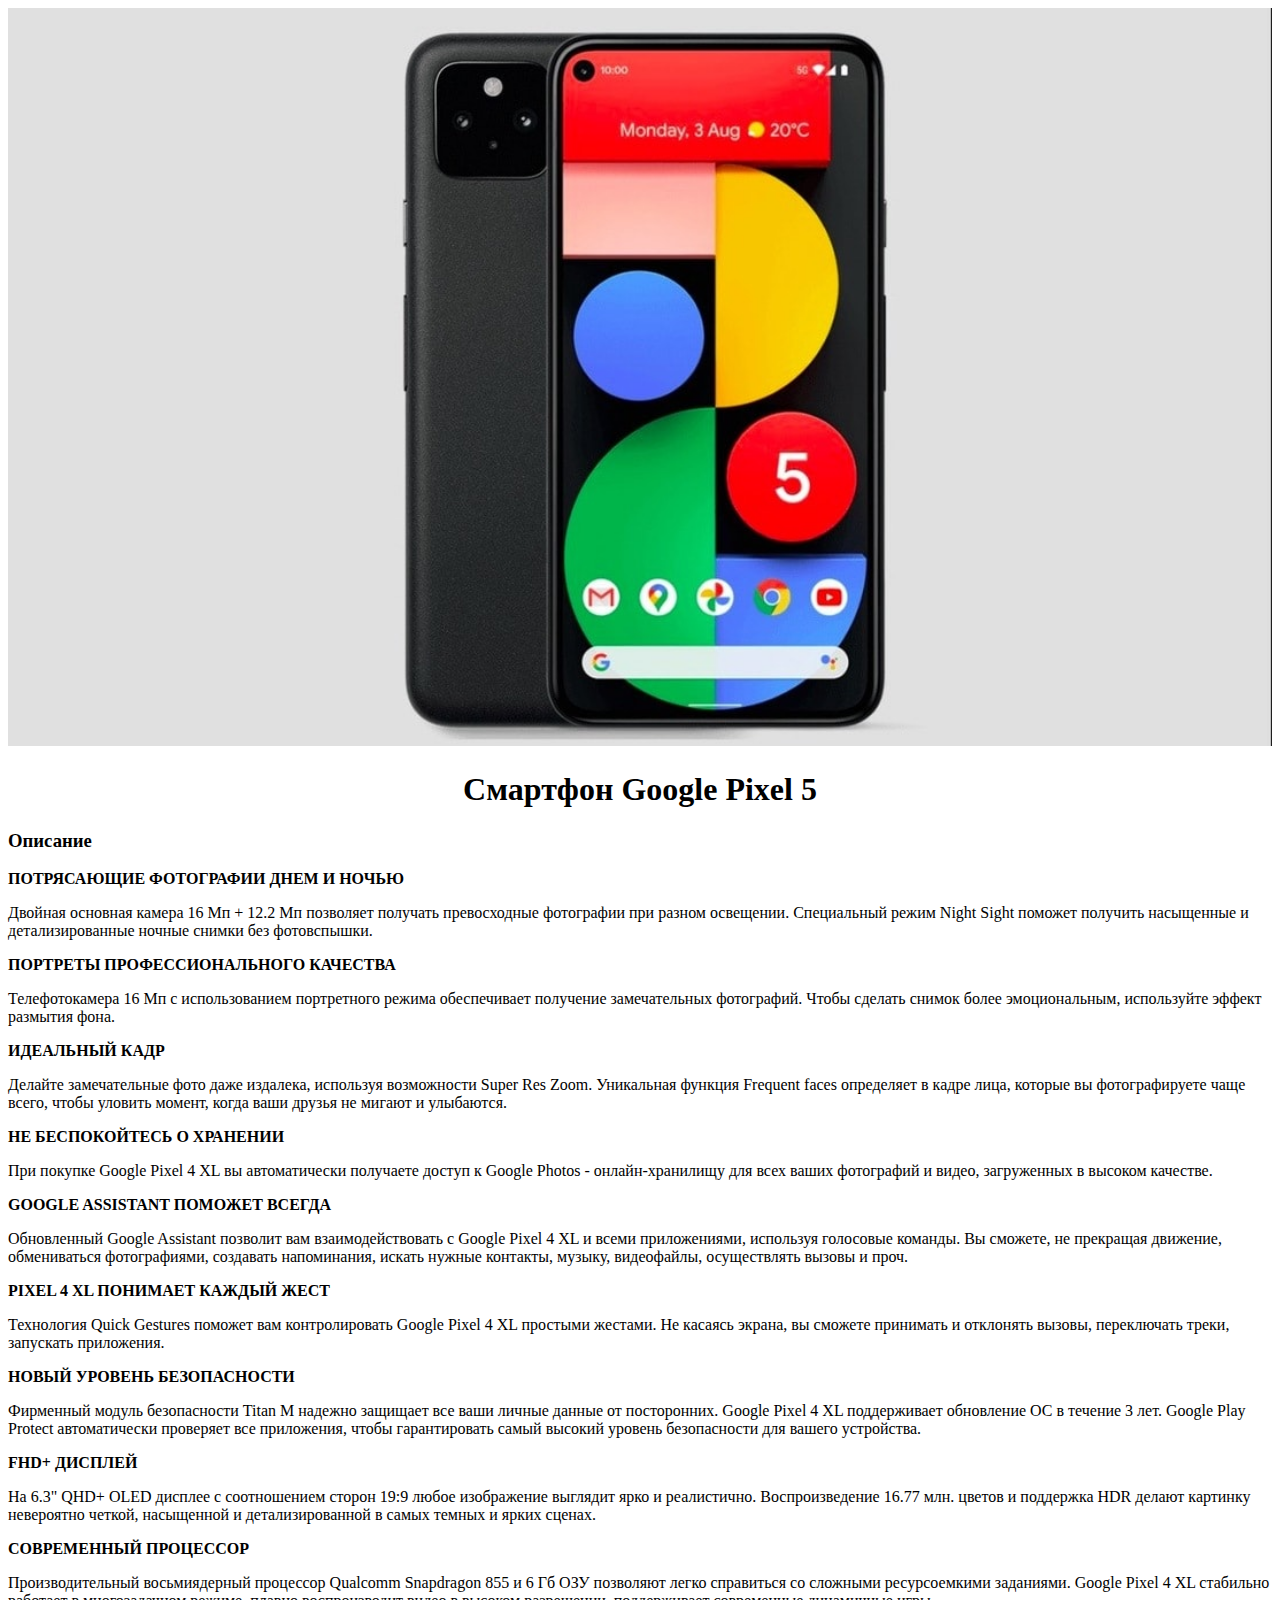
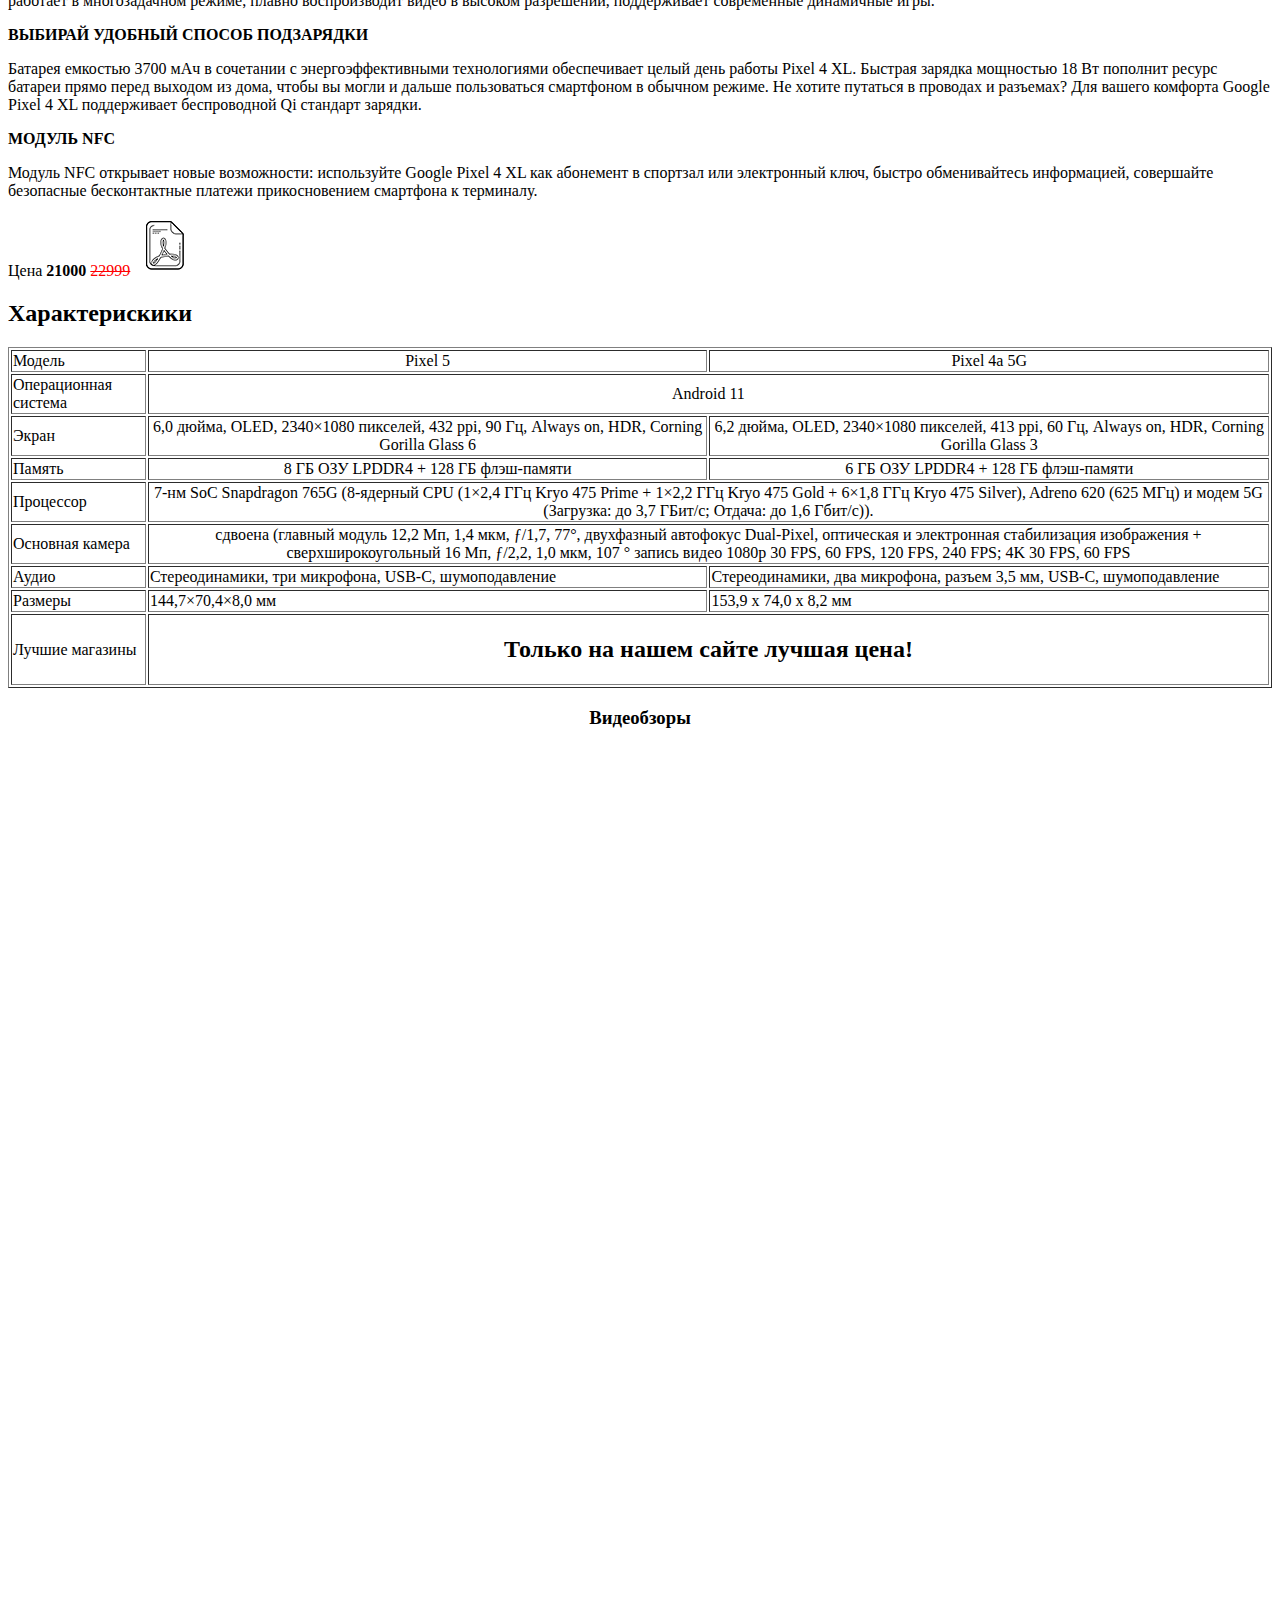
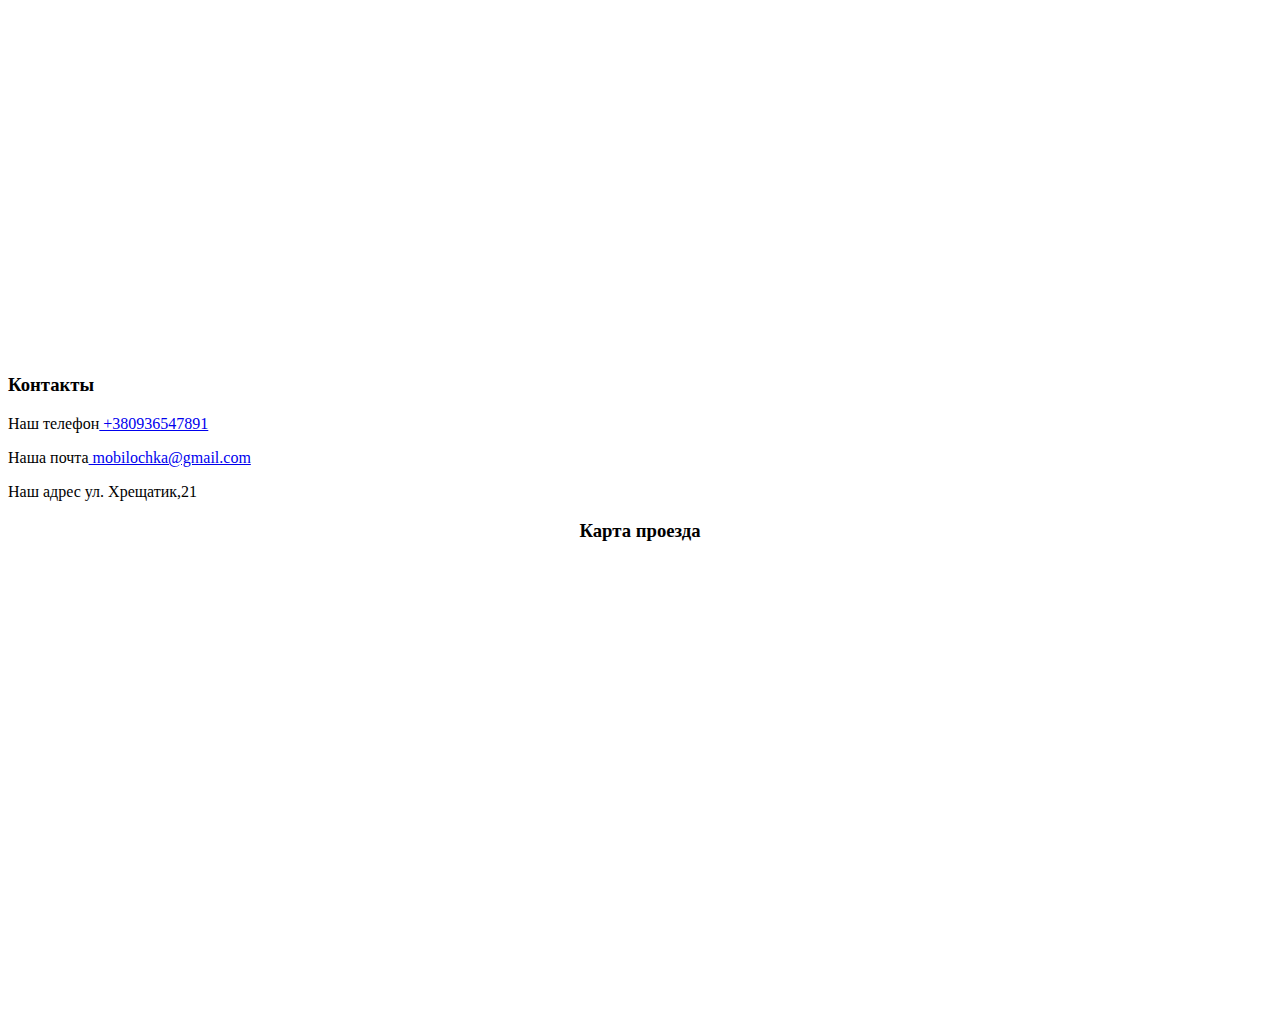
<file: Homework/lessons6/Homework6/index.html>
<!doctype html>
<html>
<head>
<meta charset="utf-8">
<title>Homework_6</title>
  <style>
   del {
    color: red
   }
  </style>
	</head>

<body>
	<img src="pixel5.jpeg" alt="pixel5.jpeg" height="100%" width="100%">
	
	<p><h1 align="center">Смартфон Google Pixel 5</h1></p>
	
	
	<p><h3><b>Описание</b></h3></p>


	<p><b>ПОТРЯСАЮЩИЕ ФОТОГРАФИИ ДНЕМ И НОЧЬЮ</b></p>
	
<p>Двойная основная камера 16 Мп + 12.2 Мп позволяет получать превосходные фотографии при разном освещении. Специальный режим Night Sight поможет получить насыщенные и детализированные ночные снимки без фотовспышки.</p>


	<p><b>ПОРТРЕТЫ ПРОФЕССИОНАЛЬНОГО КАЧЕСТВА</b></p>

<p>Телефотокамера 16 Мп с использованием портретного режима обеспечивает получение замечательных фотографий. Чтобы сделать снимок более эмоциональным, используйте эффект размытия фона.</p>


	<p><b>ИДЕАЛЬНЫЙ КАДР</b></p>

<p>Делайте замечательные фото даже издалека, используя возможности Super Res Zoom. Уникальная функция Frequent faces определяет в кадре лица, которые вы фотографируете чаще всего, чтобы уловить момент, когда ваши друзья не мигают и улыбаются.</p>


	<p><b>НЕ БЕСПОКОЙТЕСЬ О ХРАНЕНИИ</b></p>

<p>При покупке Google Pixel 4 XL вы автоматически получаете доступ к Google Photos - онлайн-хранилищу для всех ваших фотографий и видео, загруженных в высоком качестве.</p>


	<p><b>GOOGLE ASSISTANT ПОМОЖЕТ ВСЕГДА</b></p>

<p>Обновленный Google Assistant позволит вам взаимодействовать с Google Pixel 4 XL и всеми приложениями, используя голосовые команды. Вы сможете, не прекращая движение, обмениваться фотографиями, создавать напоминания, искать нужные контакты, музыку, видеофайлы, осуществлять вызовы и проч.</p>


	<p><b>PIXEL 4 XL ПОНИМАЕТ КАЖДЫЙ ЖЕСТ</b></p>

<p>Технология Quick Gestures поможет вам контролировать Google Pixel 4 XL простыми жестами. Не касаясь экрана, вы сможете принимать и отклонять вызовы, переключать треки, запускать приложения.</p>


	<p><b>НОВЫЙ УРОВЕНЬ БЕЗОПАСНОСТИ</b></p>

<p>Фирменный модуль безопасности Titan M надежно защищает все ваши личные данные от посторонних. Google Pixel 4 XL поддерживает обновление ОС в течение 3 лет. Google Play Protect автоматически проверяет все приложения, чтобы гарантировать самый высокий уровень безопасности для вашего устройства.</p>


	<p><b>FHD+ ДИСПЛЕЙ</b></p>

<p>На 6.3" QHD+ OLED дисплее с соотношением сторон 19:9 любое изображение выглядит ярко и реалистично. Воспроизведение 16.77 млн. цветов и поддержка HDR делают картинку невероятно четкой, насыщенной и детализированной в самых темных и ярких сценах.</p>


	<p><b>СОВРЕМЕННЫЙ ПРОЦЕССОР</b></p>

<p>Производительный восьмиядерный процессор Qualcomm Snapdragon 855 и 6 Гб ОЗУ позволяют легко справиться со сложными ресурсоемкими заданиями. Google Pixel 4 XL стабильно работает в многозадачном режиме, плавно воспроизводит видео в высоком разрешении, поддерживает современные динамичные игры.</p>


	<p><b>ВЫБИРАЙ УДОБНЫЙ СПОСОБ ПОДЗАРЯДКИ</b></p>

<p>Батарея емкостью 3700 мАч в сочетании с энергоэффективными технологиями обеспечивает целый день работы Pixel 4 XL. Быстрая зарядка мощностью 18 Вт пополнит ресурс батареи прямо перед выходом из дома, чтобы вы могли и дальше пользоваться смартфоном в обычном режиме. Не хотите путаться в проводах и разъемах? Для вашего комфорта Google Pixel 4 XL поддерживает беспроводной Qi стандарт зарядки.</p>


	<p><b>МОДУЛЬ NFC</b></p>

<p>Модуль NFC открывает новые возможности: используйте Google Pixel 4 XL как абонемент в спортзал или электронный ключ, быстро обменивайтесь информацией, совершайте безопасные бесконтактные платежи прикосновением смартфона к терминалу.</p>
	

<p>Цена <b>21000</b> <del>22999</del>
	<a href="pixelpdf.pdf" target="_blank"><img src="pdf.png"></a>
</p>

<p><h2>Характерискики</h2></p>
<table border="1">
	<tbody>
		
		<tr>
			<td>Модель</td>
			<td align="center">Pixel 5</td>
			<td align="center">Pixel 4a 5G</td>
		</tr>
		<tr>
			<td>Операционная система</td>
			<td colspan="2" align="center">Android 11</td>
			
		</tr>
		<tr>
			<td>Экран</td>
			<td align="center">6,0 дюйма, OLED, 2340×1080 пикселей, 432 ppi, 90 Гц, Always on, HDR, Corning Gorilla Glass 6</td>
			<td align="center">6,2 дюйма, OLED, 2340×1080 пикселей, 413 ppi, 60 Гц, Always on, HDR, Corning Gorilla Glass 3</td>
		</tr>
		<tr>
			<td>Память</td>
			<td align="center">8 ГБ ОЗУ LPDDR4 + 128 ГБ флэш-памяти</td>
			<td align="center">6 ГБ ОЗУ LPDDR4 + 128 ГБ флэш-памяти</td>
		</tr>
		<tr>
			<td>Процессор</td>
			<td colspan="2" align="center">7-нм SoC Snapdragon 765G (8-ядерный CPU (1×2,4 ГГц Kryo 475 Prime + 1×2,2 ГГц Kryo 475 Gold + 6×1,8 ГГц Kryo 475 Silver), Adreno 620 (625 МГц) и модем 5G (Загрузка: до 3,7 ГБит/с; Отдача: до 1,6 Гбит/с)).</td>
			
		</tr>
		<tr>
			<td>Основная камера</td>
			<td colspan="2" align="center">сдвоена (главный модуль 12,2 Мп, 1,4 мкм, ƒ/1,7, 77°, двухфазный автофокус Dual-Pixel, оптическая и электронная стабилизация изображения + сверхширокоугольный 16 Мп, ƒ/2,2, 1,0 мкм, 107 °
запись видео 1080p 30 FPS, 60 FPS, 120 FPS, 240 FPS; 4K 30 FPS, 60 FPS</td>
			
		</tr>
		<tr>
			<td>Аудио</td>
			<td>Стереодинамики, три микрофона, USB-C, шумоподавление</td>
			<td>Стереодинамики, два микрофона, разъем 3,5 мм, USB-C, шумоподавление</td>
		</tr>
		<tr>
			<td>Размеры</td>
			<td>144,7×70,4×8,0 мм</td>
			<td>153,9 x 74,0 x 8,2 мм</td>
		</tr>
		
		<tr>
			<td rowspan="2">Лучшие магазины</td>
			<td rowspan="2" colspan="2"><h2 align="center">Только на нашем сайте лучшая цена!</h2></td>
			
		</tr>
		<tr>
			
			
			
		</tr>
		
	</tbody>
</table>

<p><h3 align="center">Видеобзоры</h3></p>
<iframe width="100%" height="600" src="https://www.youtube.com/embed/tvrRP5NE2CA" frameborder="0" allow="accelerometer; autoplay; clipboard-write; encrypted-media; gyroscope; picture-in-picture" allowfullscreen></iframe>

<iframe width="100%" height="600" src="https://www.youtube.com/embed/FwvIUa7i_6o" frameborder="0" allow="accelerometer; autoplay; clipboard-write; encrypted-media; gyroscope; picture-in-picture" allowfullscreen></iframe>

<p><h3>Контакты</h3></p>
   
<p>Наш телефон<a href="tel:+380936547891"> +380936547891</a></p>
<p>Наша почта<a href="mailto:mobilochka@gmail.com"/> mobilochka@gmail.com</a></p>
<p>Наш адрес ул. Хрещатик,21</p>
 
<p><h3 align="center"> Карта проезда</h3></p>
<iframe src="https://www.google.com/maps/embed?pb=!1m18!1m12!1m3!1d2380.8554543417763!2d30.52061846937962!3d50.44655232062426!2m3!1f0!2f0!3f0!3m2!1i1024!2i768!4f13.1!3m3!1m2!1s0x40d4ce569a09009d%3A0x7650455b1e578304!2z0JDQu9C70L4!5e0!3m2!1sru!2sua!4v1601816279361!5m2!1sru!2sua" width="100%" height="450" frameborder="0" style="border:0;" allowfullscreen="" aria-hidden="false" tabindex="0"></iframe>

</body>
</html>
</file>
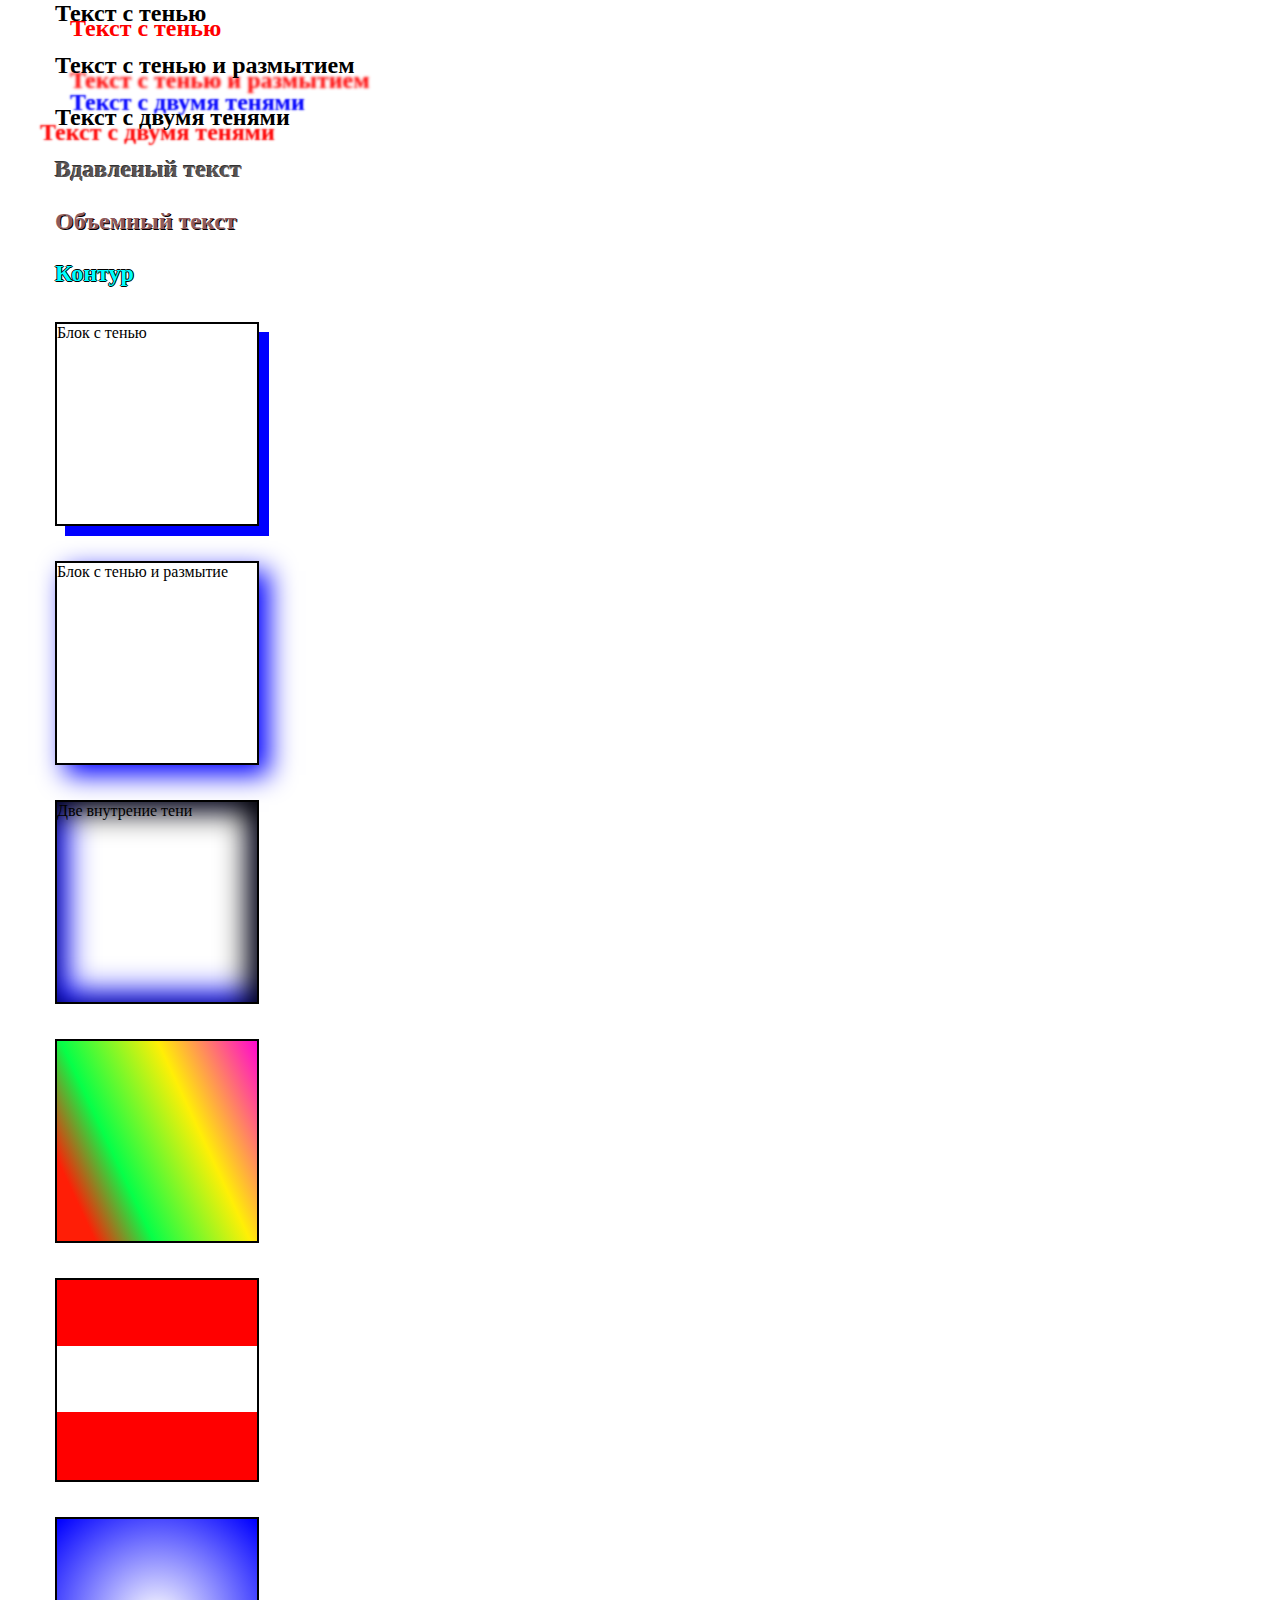
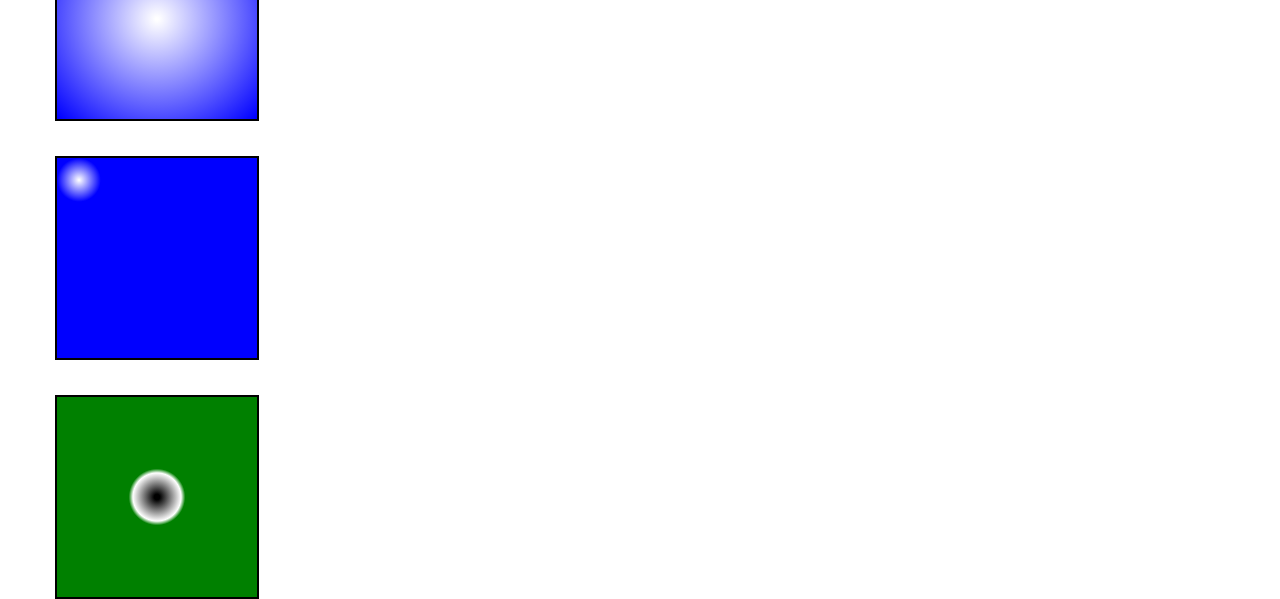
<file: Homework/lessons16/hw16.html>
<!doctype html>
<html>
<head>
<meta charset="utf-8">
<title>HW16</title>
</head>
<style>
	*{
		margin: 0;
		padding: 0;
	}
	.conteiner{
		width: 1170px;
		margin: 0 auto;
	}
	.text1{
		text-shadow: 15px 15px red;
		margin-bottom: 25px;
	}
	.text2{
		text-shadow: 15px 15px 3px red;
		margin-bottom: 25px;
	}
	.text3{
		text-shadow: -15px 15px 2px red, 15px -15px 2px blue;
		margin-bottom: 25px;
	}
	.text4{
		color: #585353;
        text-shadow: 1px 1px white, -1px -1px #333;
		margin-bottom: 25px;
	}
	.text5{
		color:#8F5A5B ;
        text-shadow: -1px -1px white, 1px 1px black;
		margin-bottom: 25px;
	}
	.text6{
		color: aqua;
		text-shadow: -1px 0 black, 0 1px black, 1px 0 black, 0 -1px black;
		margin-bottom: 25px;
	}
	.block1{
		width: 200px;
		height: 200px;
		border: solid 2px black;
		box-shadow: 10px 10px blue;
		margin-top: 35px;
	}
	.block2{
		width: 200px;
		height: 200px;
		border: solid 2px black;
		box-shadow: 10px 10px 25px blue;
		margin-top: 35px;
	}
	.block3{
		width: 200px;
		height: 200px;
		border: solid 2px black;
		box-shadow: inset -10px 10px 30px black, inset 10px -10px 30px blue;
		margin-top: 35px;
	}
	.block4{
		width: 200px;
		height: 200px;
		border: solid 2px black;
		background-image:  linear-gradient(65deg, #ff1e06 13%, #06ff48 33%, #ffef06 66%, #ff06d0 100%);
		margin-top: 35px;
	}
	.block5{
		width: 200px;
		height: 200px;
		border: solid 2px black;
		background-image:  linear-gradient(red 33%, white 33%, white 66%, red 66%);
		margin-top: 35px;
	}
	.block6{
		width: 200px;
		height: 200px;
		border: solid 2px black;
		background: radial-gradient( circle, white 1%, blue 99%);
		margin-top: 35px;
	}
	.block7{
		width: 200px;
		height: 200px;
		border: solid 2px black;
		background: radial-gradient( closest-side at 11% 11%, white 1%, blue 99%);
		margin-top: 35px;
	}
	.block8{
		width: 200px;
		height: 200px;
		border: solid 2px black;
		background: radial-gradient(circle, black 2%, white 17%, green 20%);
		margin-top: 35px;
	}
</style>
<body>
	<div class="conteiner">
		<h2 class="text1">Текст с тенью</h2>
		<h2 class="text2">Текст с тенью и размытием</h2>
		<h2 class="text3">Текст с двумя тенями</h2>
		<h2 class="text4">Вдавленый текст</h2>
		<h2 class="text5">Объемный текст</h2>
		<h2 class="text6">Контур</h2>
		<div class="block1">Блок с тенью</div>
		<div class="block2">Блок с тенью и размытие</div>
		<div class="block3">Две внутрение тени</div>
		<div class="block4"></div>
		<div class="block5"></div>
		<div class="block6"></div>
		<div class="block7"></div>
		<div class="block8"></div>
	</div>
</body>
</html>
</file>
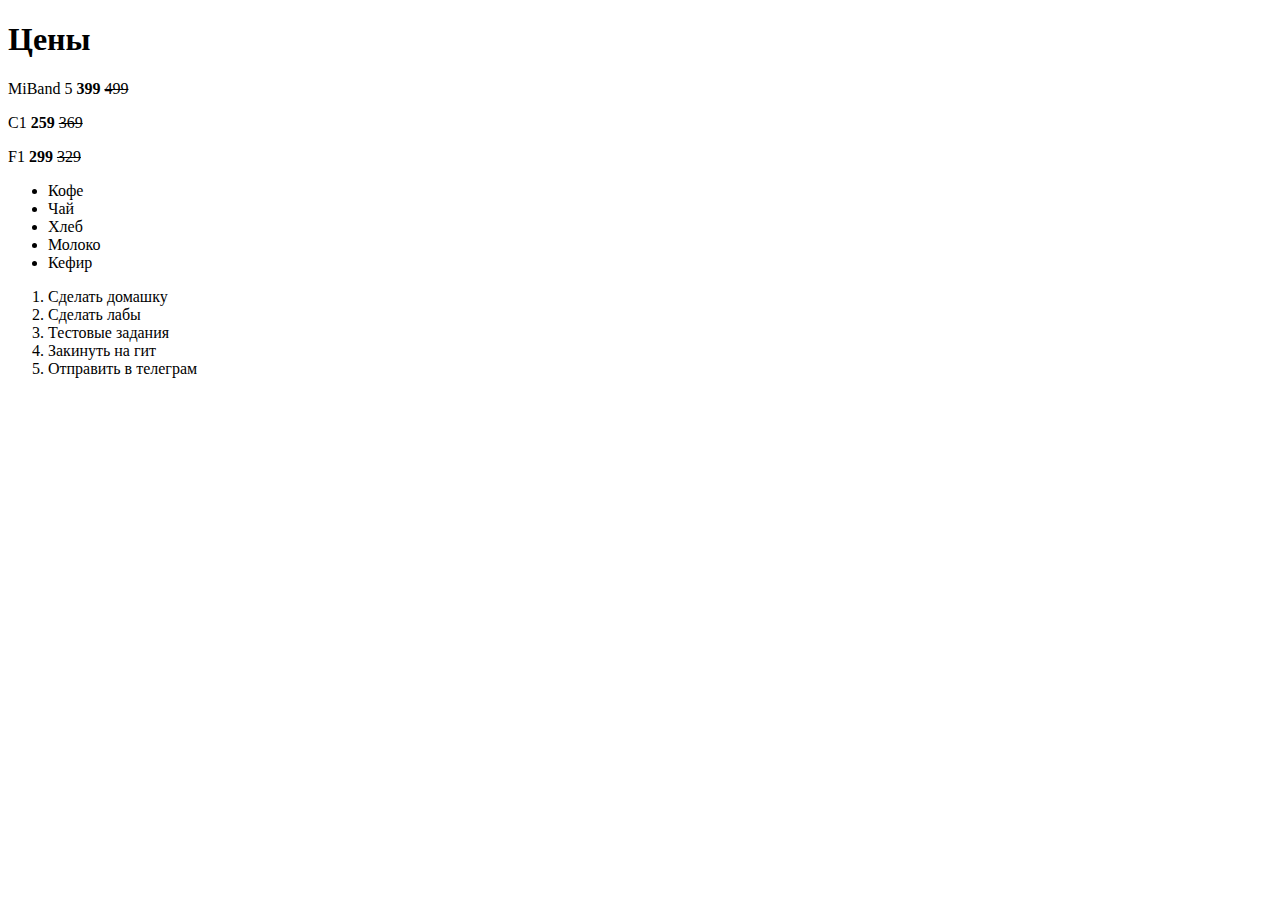
<file: Homework/lessons5/Homework5.html>
<!doctype html>
<html>
<head>
<meta charset="utf-8">
<title>Homework 5</title>
</head>

<body>
	<h1>Цены</h1>
	<p>MiBand 5 <b>399</b> <s>499</s></p>
	<p>C1 <b>259</b> <s>369</s></p>
	<p>F1 <b>299</b> <s>329</s></p>
	
	<ul>
		<li>Кофе</li>
		<li>Чай</li>
		<li>Хлеб</li>
		<li>Молоко</li>
		<li>Кефир</li>
	</ul>
	
	<ol>
		<li>Сделать домашку</li>
		<li>Сделать лабы</li>
		<li>Тестовые задания</li>
		<li>Закинуть на гит</li>
		<li>Отправить в телеграм</li>
	</ol>
	
</body>
</html>
</file>
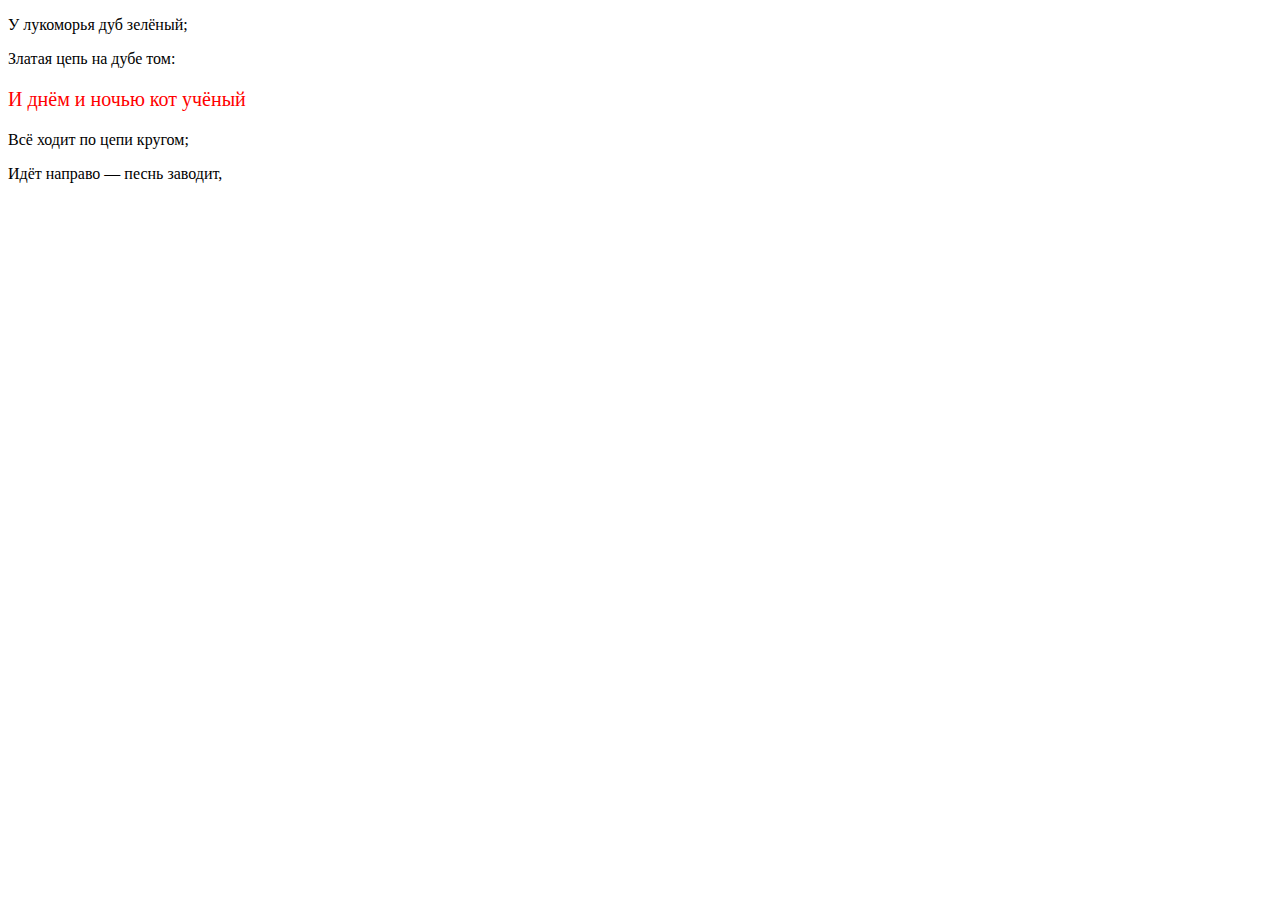
<file: Homework/JS Home Work/HW24/HW24(2).html>
<!doctype html>
<html>
<head>
<meta charset="utf-8">
<title>HW24(2)</title>
</head>

<body>
	<p>У лукоморья дуб зелёный;</p>
	<p>Златая цепь на дубе том:</p>
	<p id="paragraf">И днём и ночью кот учёный</p>
	<p>Всё ходит по цепи кругом;</p>
	<p>Идёт направо — песнь заводит,</p>
	<script>
		let paragraf = document.getElementById('paragraf');
        paragraf.style.color = 'red';
        paragraf.style.fontSize = '20px';
	</script>
</body>
</html>
</file>
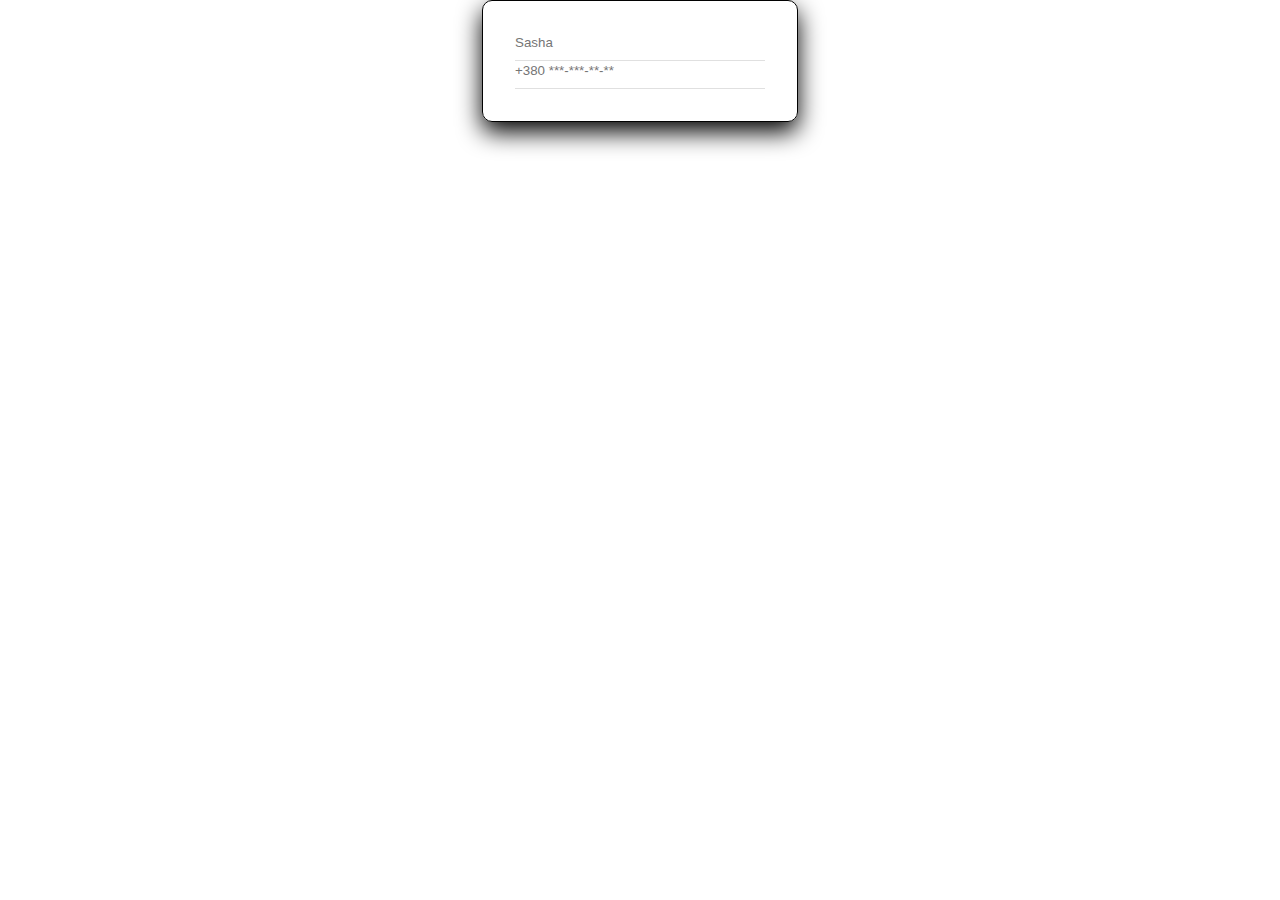
<file: Homework/JS Home Work/HW24/HW24(3).html>
<!doctype html>
<html>
<head>
<meta charset="utf-8">
<title>HW24(3)</title>
	<style>
		*{
			padding: 0;
			margin: 0;
		}
		
		.form{
			margin: 0 auto;
			width: 250px;
			padding: 32px;
			border-radius: 10px;
			box-shadow: 0 10px 25px #000;
			border: solid 1px #010101;
			}
		input{
			 width: 100%;
             padding: 0 0 10px 0;
             border: none; 
             border-bottom: 1px solid #e0e0e0;
		}
	</style>
</head>

<body>
	<form class="form">
		<input type="text" name="name" id="input_name" placeholder="Name"></br>
		<input type="tel" name="telephone" placeholder="+380 ***-***-**-**">
    </form>
	<script>
		document.getElementById("input_name").placeholder = "Sasha";
    </script>
</body>
</html>
</file>
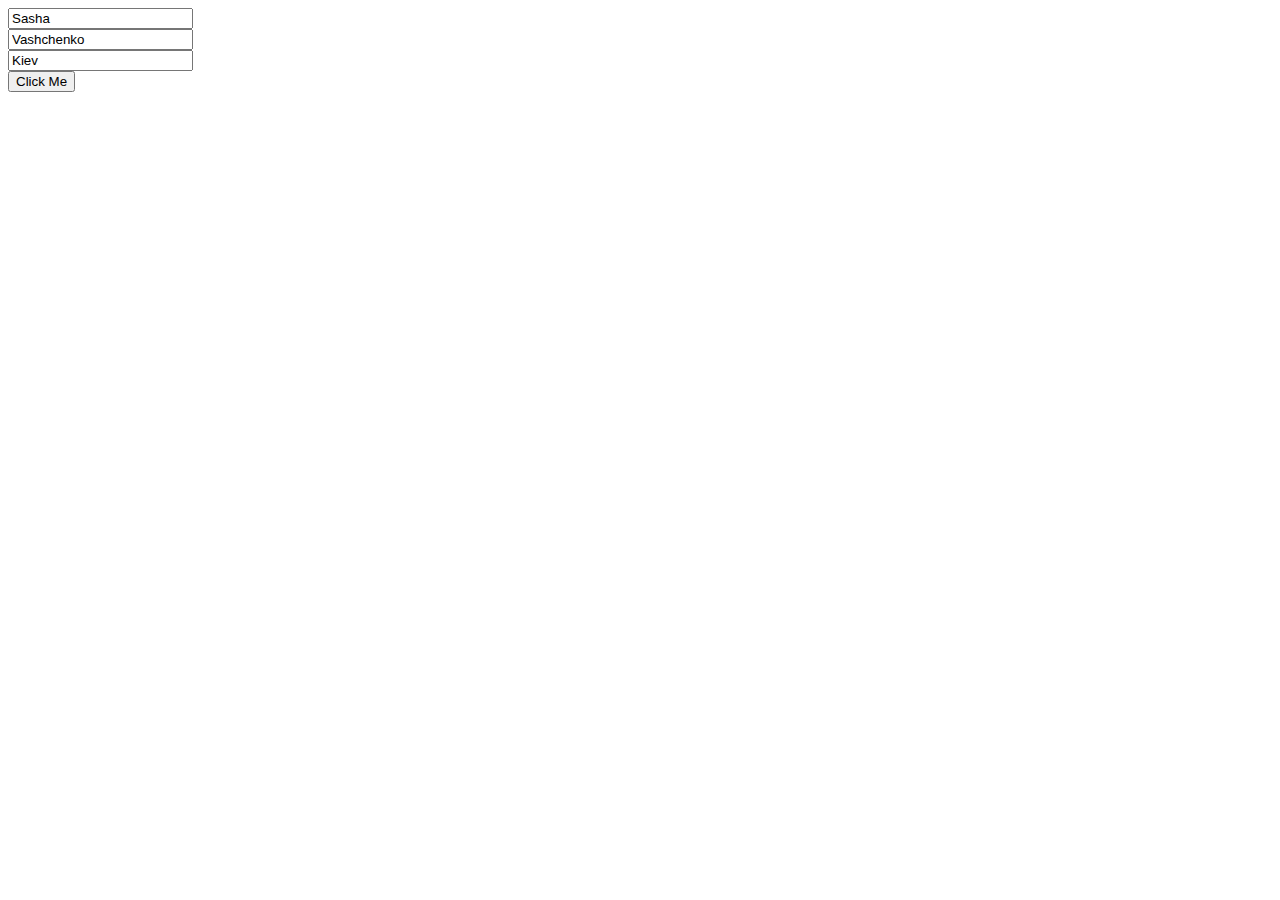
<file: Homework/JS Home Work/HW28/HW28.html>
<!doctype html>
<html>
<head>
<meta charset="utf-8">
<title>HW28</title>
</head>
	<style>
		.error-input{
			display: inline;
			color: red;
			padding: 10px;
		}
		label{
			display: none;
		}	
		
	</style>

<body>
    <div>
	    <input value="Sasha" id="fist-name" /><label id="label-first-name">Ваше Имя</label>
	</div>
	<div>
	     <input value="Vashchenko" id="lastname" /><label id="label-lastname">Ваша Фамилия</label>
    </div>
	<div>
		<input value="Kiev" id="city" /><label id="label-city">Ваш город</label>
	</div>
	<div>
		<button id="click-btn">Click Me</button>
	</div>
	<script>
		function addErrorClass (elementId){
	  let element = document.getElementById(elementId);
	  element.className = 'error-input';
	 }
	 
	function addErrorInputs(){
		addErrorClass('label-first-name');
		addErrorClass('label-lastname');
		addErrorClass('label-city');
		}
		
	let sendBtn = document.getElementById('click-btn');
	sendBtn.addEventListener('click', addErrorInputs);
	</script>
</body>
</html>
</file>
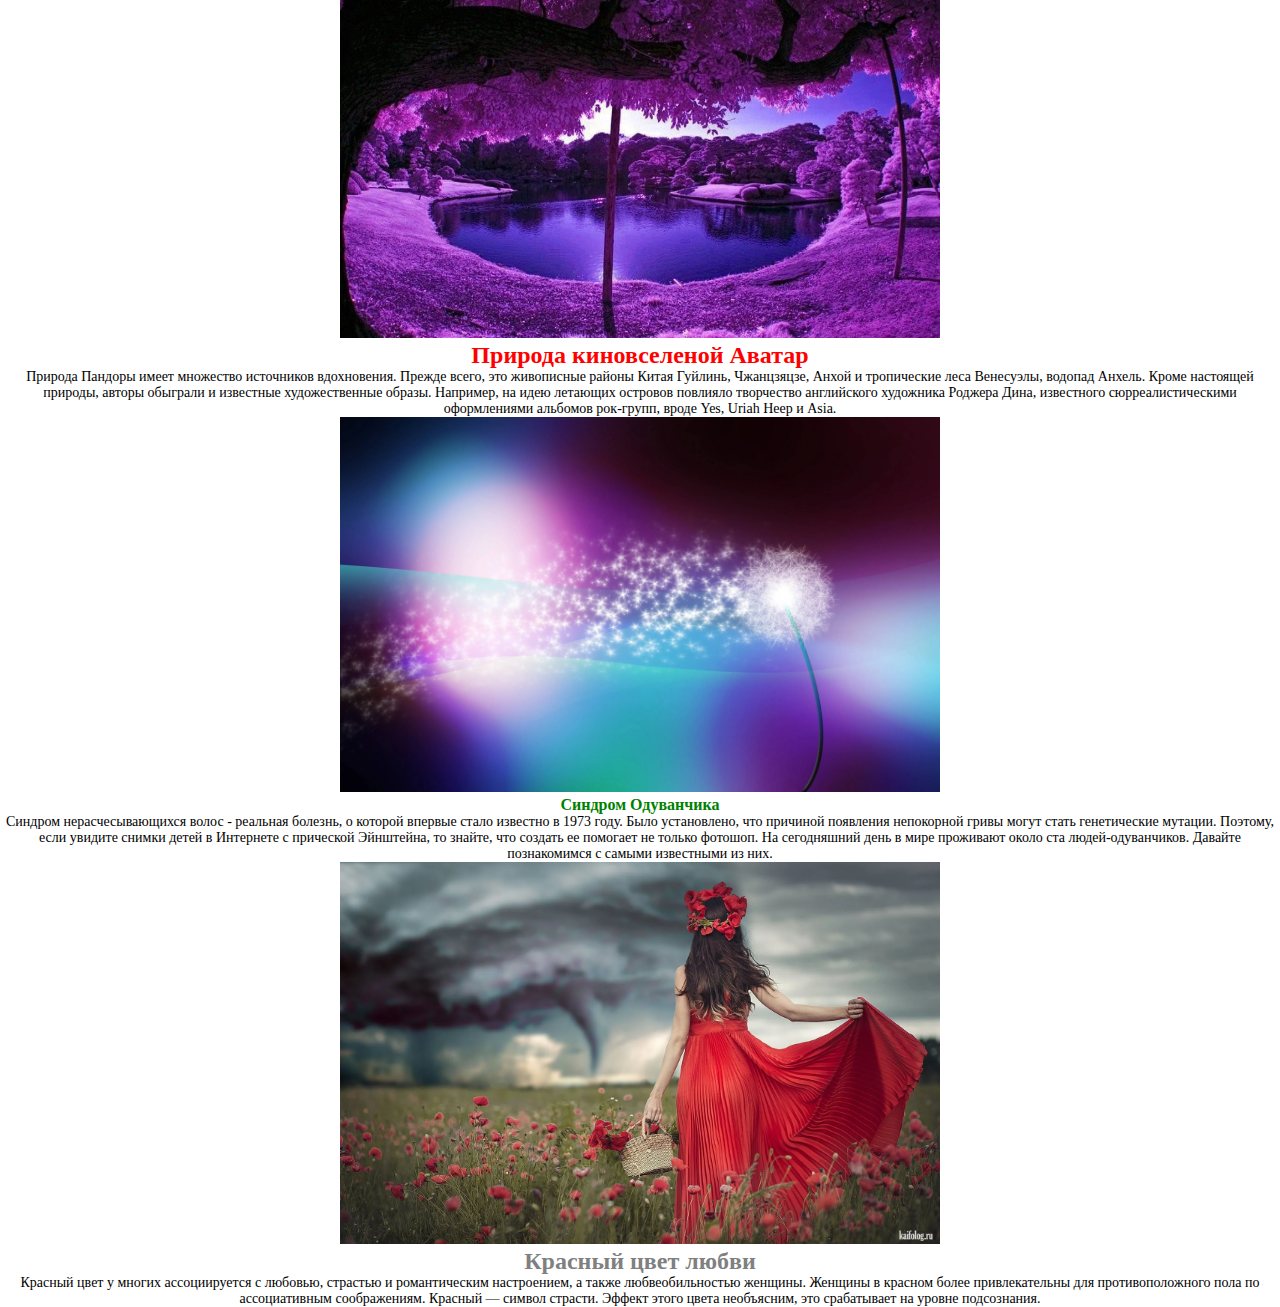
<file: Homework/lessons9/homework9/homework9.html>
<!doctype html>
<html>
<head>
<meta charset="utf-8">
<title>Документ без названия</title>
	<link rel="stylesheet" type="text/css" href="style/css.css" />
</head>

<body>
	<div>
		<div class="red_color boxing">
		 <img src="img/img1.webp" alt="img1" width="600px">
			<h2>Природа киновселеной Аватар</h2>
			<p>Природа Пандоры имеет множество источников вдохновения. Прежде всего, это живописные районы Китая Гуйлинь, Чжанцзяцзе, Анхой и тропические леса Венесуэлы, водопад Анхель. Кроме настоящей природы, авторы обыграли и известные художественные образы. Например, на идею летающих островов повлияло творчество английского художника Роджера Дина, известного сюрреалистическими оформлениями альбомов рок-групп, вроде Yes, Uriah Heep и Asia.</p>
		</div>
		
		<div class="green_color boxing">
		 <img src="img/img2.webp" alt="img2" width="600px">
			<h2>Синдром Одуванчика</h2>
			<p>Синдром нерасчесывающихся волос - реальная болезнь, о которой впервые стало известно в 1973 году. Было установлено, что причиной появления непокорной гривы могут стать генетические мутации. Поэтому, если увидите снимки детей в Интернете с прической Эйнштейна, то знайте, что создать ее помогает не только фотошоп. На сегодняшний день в мире проживают около ста людей-одуванчиков. Давайте познакомимся с самыми известными из них.</p>
		</div>
		
		<div class="boxing">
			<img src="img/img3.webp" alt="img3" width="600px">
			<h2>Красный цвет любви</h2>
			<p>Красный цвет у многих ассоциируется с любовью, страстью и романтическим настроением, а также любвеобильностью женщины. Женщины в красном более привлекательны для противоположного пола по ассоциативным соображениям. Красный — символ страсти. Эффект этого цвета необъясним, это срабатывает на уровне подсознания.</p>
		</div>
	</div>
</body>
</html>
</file>
<file: Homework/lessons9/homework9/style/css.css>
@charset "utf-8";
/* CSS Document */
*{
	margin: 0px;
	padding: 0px;
	text-align: center;
}
.red_color.boxing h2{
	color: red
}
.green_color.boxing h2{
	font-size: 16px;
	color: green;
}
.boxing p{
	font-size: 14px;
}
.boxing h2{
	color: gray;
}
</file>
